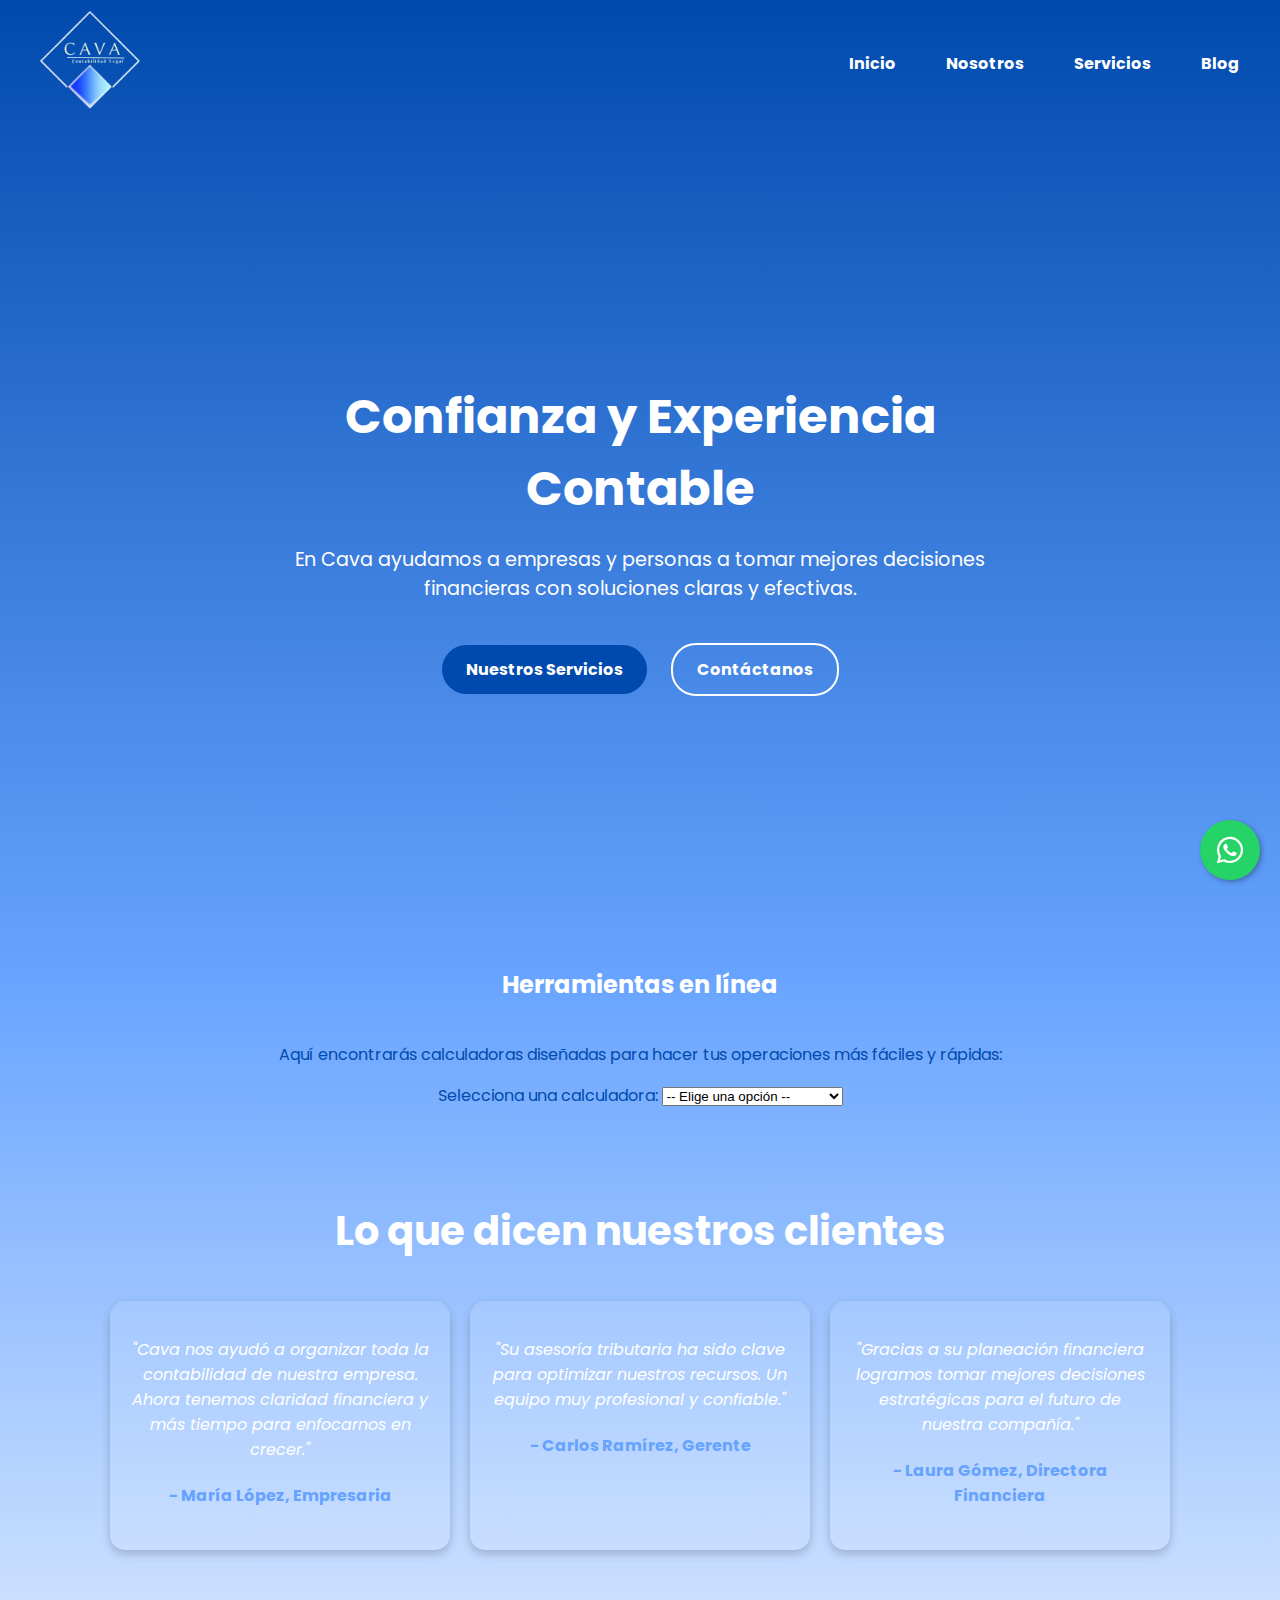
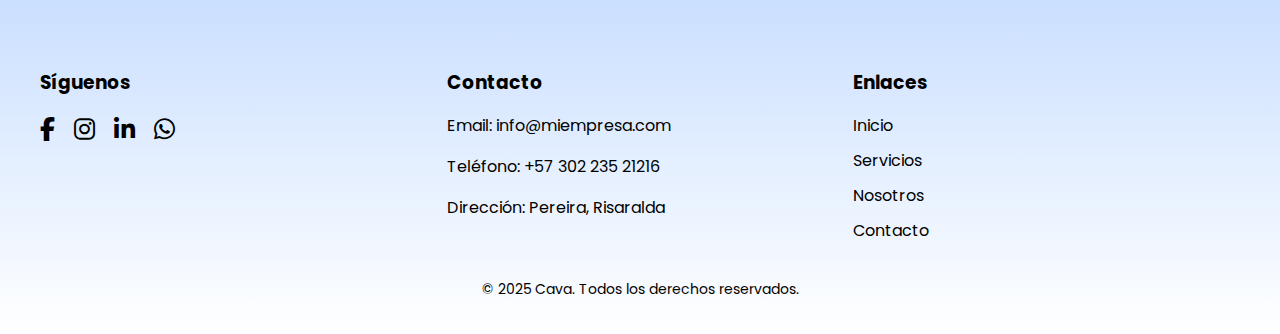
<file: index.html>
<!DOCTYPE html>
<html lang="es">
<head>
    <meta charset="UTF-8">
    <meta name="viewport" content="width=device-width, initial-scale=1.0">
    <title>Cava</title>
    <link rel="stylesheet" href="style_index.css">
    <link rel="stylesheet" href="https://cdnjs.cloudflare.com/ajax/libs/font-awesome/6.4.0/css/all.min.css">
    <link href="https://fonts.googleapis.com/css2?family=Poppins:wght@400;600;700&display=swap" rel="stylesheet">
    <link rel="icon" href="imagenes/favicon.png" type="image/png">
    <meta name="description" content="Cava - Servicios profesionales en [tu área]. Conócenos y contáctanos.">
    <meta name="keywords" content="Cava, servicios, desarrollo, Pereira, Risaralda">
    <meta name="author" content="Cava">
    <meta http-equiv="X-UA-Compatible" content="IE=edge">
</head>
<body>
    <div class="main-content"></div>
 <header class="cabeza">
    <div class="logo">
      <img src="imagenes/logo.jpg" alt="Logo CAVA">
    </div>
    <div class="hamburguesa" id="menu-btn">
      <span></span>
      <span></span>
      <span></span>
    </div>
    <nav>
      <ul id="menu">
        <li><a href="index.html">Inicio</a></li>
        <li><a href="nosotros.html">Nosotros</a></li>
        <li><a href="servicios.html">Servicios</a></li>
        <li><a href="blog.html">Blog</a></li>
      </ul>
    </nav>
  </header>

<section class="hero">
  <div class="hero-content">
    <h1>Confianza y Experiencia Contable</h1>
    <p>En Cava ayudamos a empresas y personas a tomar mejores decisiones financieras con soluciones claras y efectivas.</p>
    <div class="hero-buttons">
      <a href="servicios.html" class="btn">Nuestros Servicios</a>
      <a href="https://wa.me/5730223521216" class="btn btn-secundario">Contáctanos</a>
    </div>
  </div>
</section>

<section class="rete-fuente">
  <h2>Herramientas en línea</h2>
  <p>Aquí encontrarás calculadoras diseñadas para hacer tus operaciones más fáciles y rápidas:</p>

  <label for="herramienta">Selecciona una calculadora:</label>
  <select id="herramienta">
    <option value="">-- Elige una opción --</option>
    <option value="retefuente">Calculadora de Retefuente</option>
    <option value="uvt">Calculadora UVT</option>
    <option value="prima">Calculadora de Prima</option>
  </select>

  <!-- Retefuente -->
  <form id="retefuente" class="calculadora" style="display:none;">
    <h3>Calculadora de Retención en la Fuente</h3>
    <p>Te permite estimar de forma sencilla el valor de la retención en la fuente que se aplica a tu salario o ingresos, ayudándote a planificar mejor tus finanzas.</p>

    <label for="ingreso">Ingrese el valor de su ingreso:</label><br>
    <input type="number" name="ingreso" id="ingreso"><br>

    <label for="deducciones">Deducciones:</label><br>
    <input type="number" name="deducciones" id="deducciones"><br>

    <input type="button" value="Calcular" id="calcular">
    <div id="resultado"></div>
  </form>

  <!-- UVT -->
  <form id="uvt" class="calculadora" style="display:none;">
    <h3>Calculadora UVT</h3>
    <p>Convierte un valor en pesos a Unidades de Valor Tributario (UVT), una herramienta clave para entender y simplificar tus obligaciones tributarias en Colombia.</p>

    <label for="valor">Ingrese un valor en pesos:</label><br>
    <input type="number" id="valor"><br>

    <input type="button" value="Convertir UVT" id="ConvertirUVT">
    <div id="resultado-uvt"></div>
  </form>

  <!-- Prima -->
  <form id="prima" class="calculadora" style="display:none;">
    <h3>Calculadora de Prima</h3>
    <p>Ideal para calcular el valor aproximado de tu prima semestral según los días trabajados y tu salario, dándote una visión clara de este beneficio laboral.</p>

    <label for="salario">Salario mensual:</label><br>
    <input type="number" id="salario"><br>

    <label for="dias">Días trabajados:</label><br>
    <input type="number" id="dias"><br>

    <input type="button" value="Calcular Prima" id="calculoPrima">
    <div id="resultado-prima"></div>
  </form>
</section>

<section class="testimonios">
  <h2>Lo que dicen nuestros clientes</h2>
  <div class="testimonios-contenedor">
    <div class="testimonio">
      <p>"Cava nos ayudó a organizar toda la contabilidad de nuestra empresa. Ahora tenemos claridad financiera y más tiempo para enfocarnos en crecer."</p>
      <h4>- María López, Empresaria</h4>
    </div>
    <div class="testimonio">
      <p>"Su asesoría tributaria ha sido clave para optimizar nuestros recursos. Un equipo muy profesional y confiable."</p>
      <h4>- Carlos Ramírez, Gerente</h4>
    </div>
    <div class="testimonio">
      <p>"Gracias a su planeación financiera logramos tomar mejores decisiones estratégicas para el futuro de nuestra compañía."</p>
      <h4>- Laura Gómez, Directora Financiera</h4>
    </div>
  </div>
</section>

<footer>
  <div class="footer-container">

    <!-- Sección 1: Redes sociales -->
    <div class="footer-section">
      <h3>Síguenos</h3>
      <div class="redes-sociales-footer">
        <a href="https://www.facebook.com/tu_usuario" target="_blank"><i class="fab fa-facebook-f"></i></a>
        <a href="https://www.instagram.com/tu_usuario" target="_blank"><i class="fab fa-instagram"></i></a>
        <a href="https://www.linkedin.com/in/tu_usuario" target="_blank"><i class="fab fa-linkedin-in"></i></a>
        <a href="https://wa.me/5730223521216" target="_blank"><i class="fab fa-whatsapp"></i></a>
      </div>
    </div>

    <!-- Sección 2: Contacto -->
    <div class="footer-section">
      <h3>Contacto</h3>
      <p>Email: info@miempresa.com</p>
      <p>Teléfono: +57 302 235 21216</p>
      <p>Dirección: Pereira, Risaralda</p>
    </div>

    <!-- Sección 3: Enlaces -->
    <div class="footer-section">
      <h3>Enlaces</h3>
      <ul>
        <li><a href="#">Inicio</a></li>
        <li><a href="#">Servicios</a></li>
        <li><a href="#">Nosotros</a></li>
        <li><a href="#">Contacto</a></li>
      </ul>
    </div>

  </div>

  <!-- Footer inferior -->
  <div class="footer-bottom">
    <p>&copy; 2025 Cava. Todos los derechos reservados.</p>
  </div>
</footer>

<a href="https://wa.me/5730223521216" target="_blank" class="whatsapp-float">
    <i class="fab fa-whatsapp"></i>
</a>

<script src="js.js" defer></script>
</body>
</html>
</file>
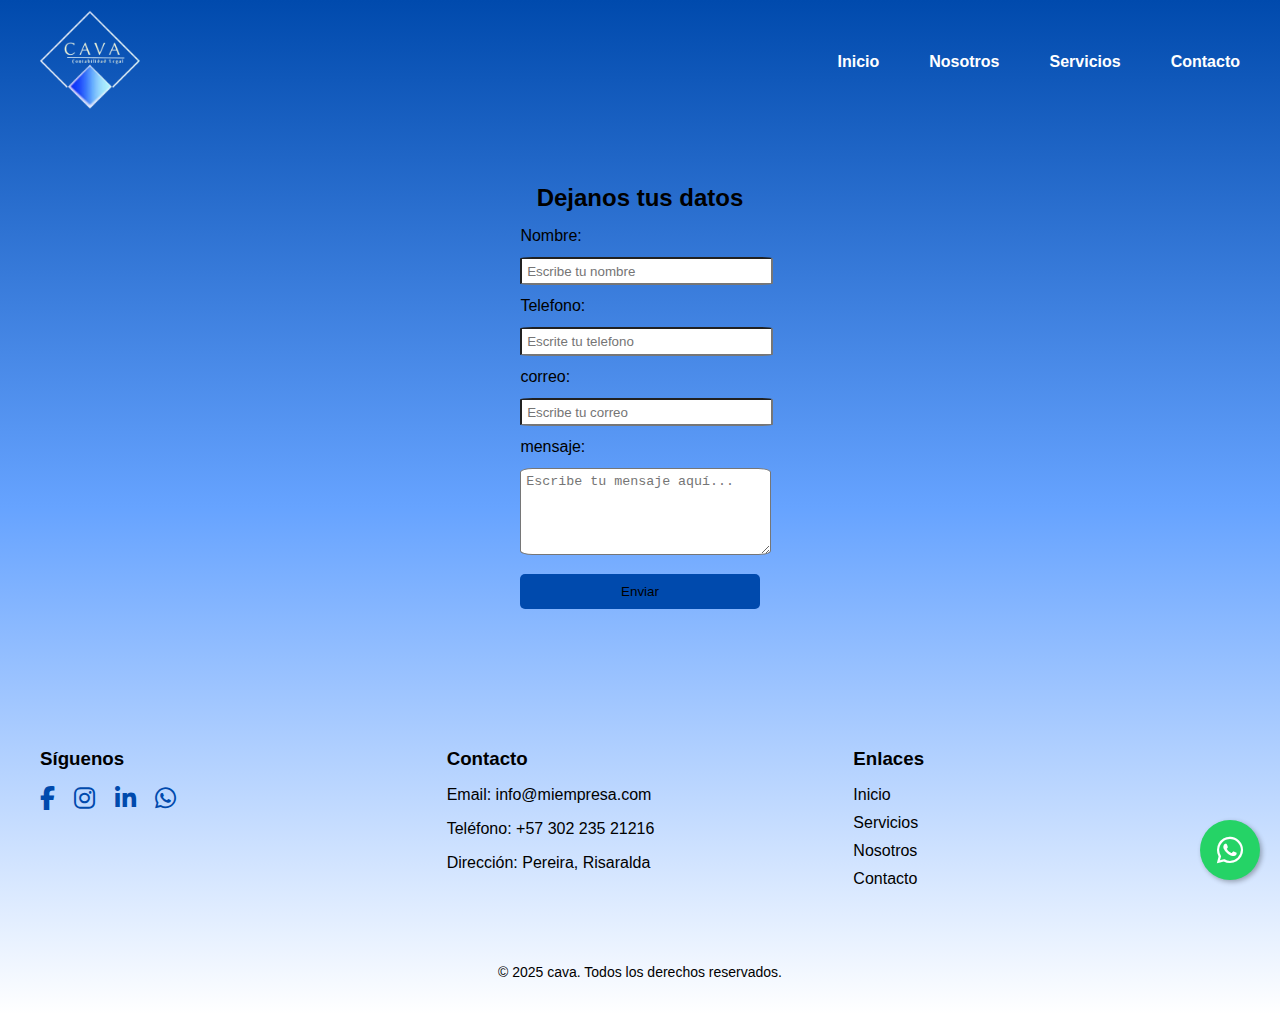
<file: contacto.html>
<!DOCTYPE html>
<html lang="en">
<head>
    <meta charset="UTF-8">
    <meta name="viewport" content="width=device-width, initial-scale=1.0">
    <link rel="stylesheet" href="style.css">
    <link rel="stylesheet" href="https://cdnjs.cloudflare.com/ajax/libs/font-awesome/6.5.0/css/all.min.css">

    <title>Contacto</title>
</head>
<body>
     <div class="main-content"></div>
    <header class="cabeza">
        <div  class="logo">
            <img src="imagenes/logo.jpg" alt="Logo CAVA">
        </div>
         <div class="hamburguesa" id="menu-btn">
        <span></span>
        <span></span>
        <span></span>
    </div>
        <nav>
            <ul id="menu">
                <li><a href="index.html">Inicio</a></li>
                <li><a href="nosotros.html">Nosotros</a></li>
                <li><a href="servicios.html">Servicios</a></li>
                <li><a href="contacto.html">Contacto</a></li>
            </ul>
        </nav>
    </header>
    <section class="formulario">
    <h2>Dejanos tus datos</h2>
    <form action="index.php" method="post">

     <label for="name">Nombre: </label>
    <input type="text" placeholder="Escribe tu nombre" name="nombre" required>
    <br>

        <label for="telefono">Telefono: </label>
        <input type="tel" name="telefono" placeholder="Escrite tu telefono" required>
        <br>


        <label for="correo">correo: </label>
        <input type="email" placeholder="Escribe tu correo" name="correo" required>
        <br>
        <label for="mensaje">mensaje: </label>
         <textarea id="mensaje" name="mensaje" rows="5" placeholder="Escribe tu mensaje aquí..." required></textarea>
        <button type="submit">Enviar</button>
</form>
</section>
<footer>
  <div class="footer-container">

    <!-- Sección 1: Redes sociales -->
    <div class="footer-section">
      <h3>Síguenos</h3>
      <div class="redes-sociales-footer">
        <a href="https://www.facebook.com/tu_usuario" target="_blank"><i class="fab fa-facebook-f"></i></a>
        <a href="https://www.instagram.com/tu_usuario" target="_blank"><i class="fab fa-instagram"></i></a>
        <a href="https://www.linkedin.com/in/tu_usuario" target="_blank"><i class="fab fa-linkedin-in"></i></a>
        <a href="https://wa.me/5730223521216" target="_blank"><i class="fab fa-whatsapp"></i></a>
      </div>
    </div>

    <!-- Sección 2: Contacto -->
    <div class="footer-section">
      <h3>Contacto</h3>
      <p>Email: info@miempresa.com</p>
      <p>Teléfono: +57 302 235 21216</p>
      <p>Dirección: Pereira, Risaralda</p>
    </div>

    <!-- Sección 3: Enlaces -->
    <div class="footer-section">
      <h3>Enlaces</h3>
      <ul>
        <li><a href="#">Inicio</a></li>
        <li><a href="#">Servicios</a></li>
        <li><a href="#">Nosotros</a></li>
        <li><a href="#">Contacto</a></li>
      </ul>
    </div>

  </div>

  <!-- Footer inferior -->
  <div class="footer-bottom">
    <p>&copy; 2025 cava. Todos los derechos reservados.</p>
  </div>
</footer>


    


<a href="https://wa.me/5730223521216" target="_blank" class="whatsapp-float">
    <i class="fab fa-whatsapp"></i>
</a>


    <script src="js.js"></script>

</body>
</html>
</file>
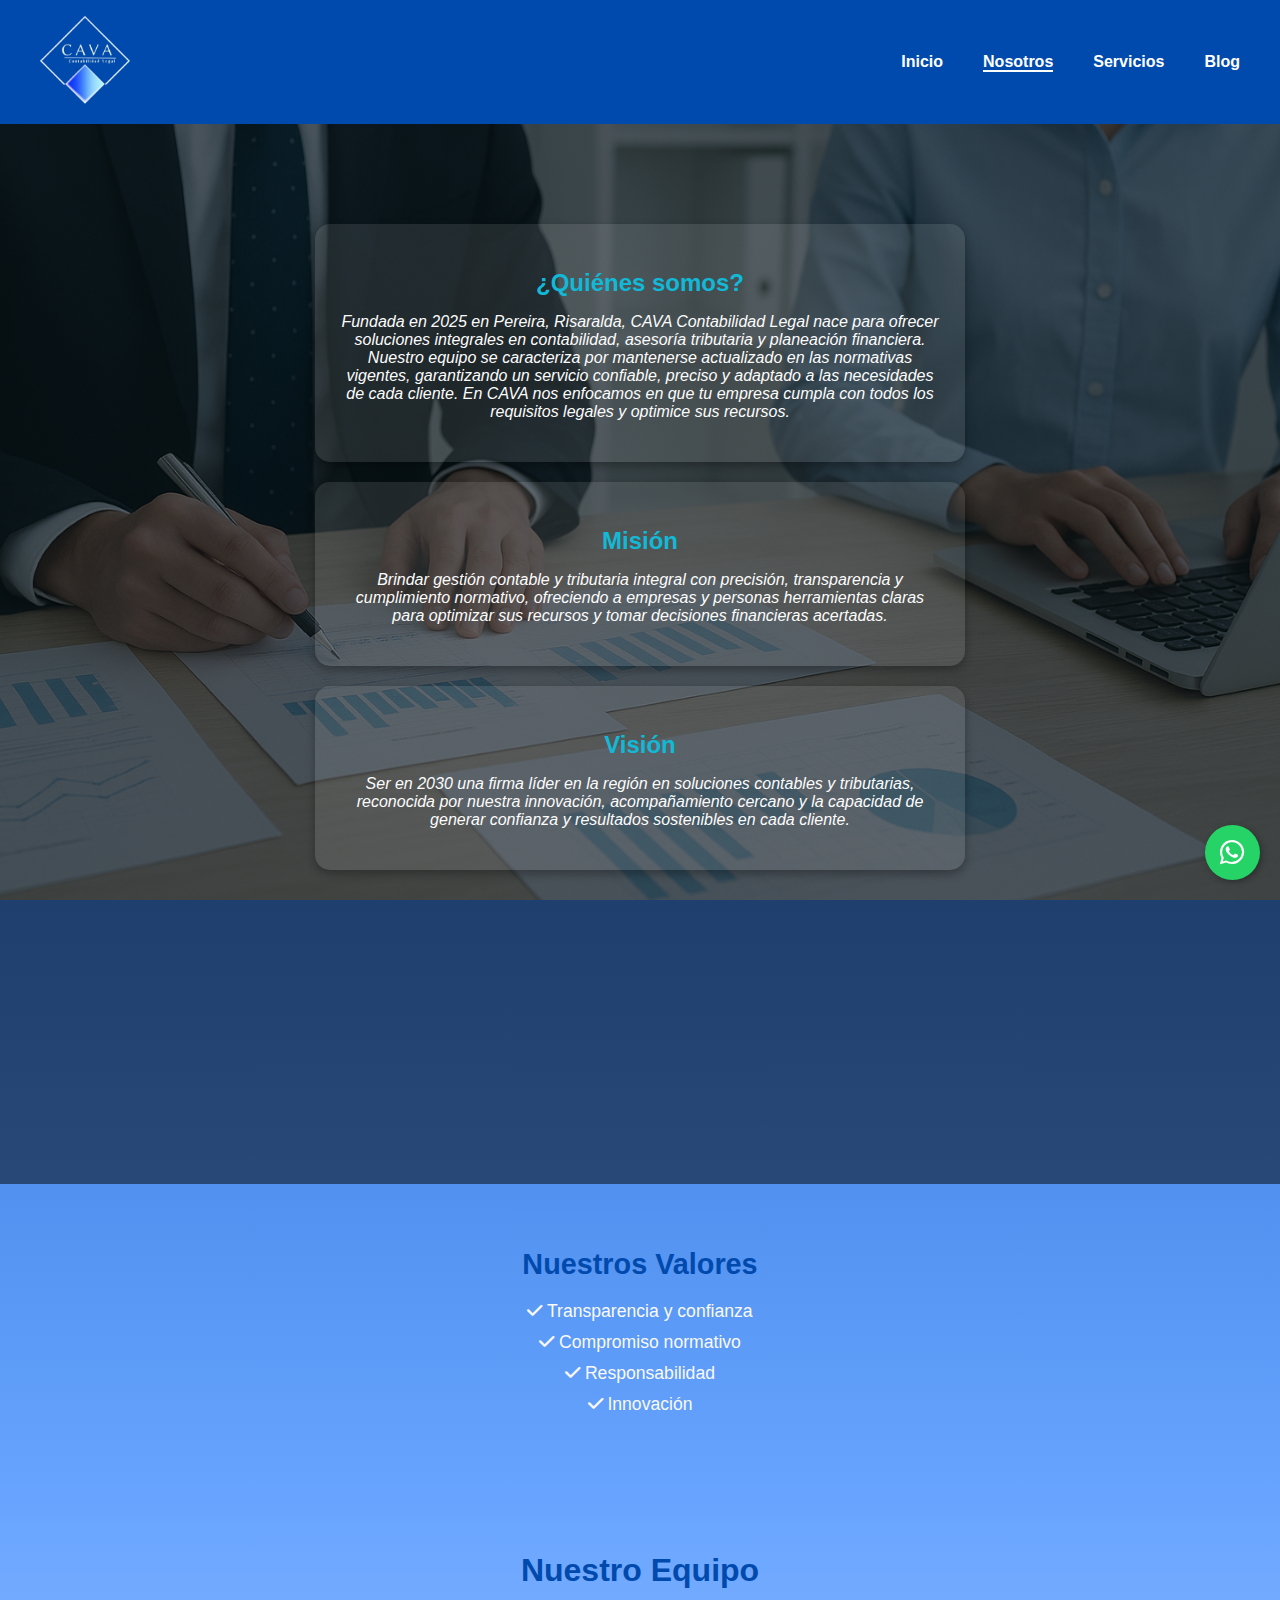
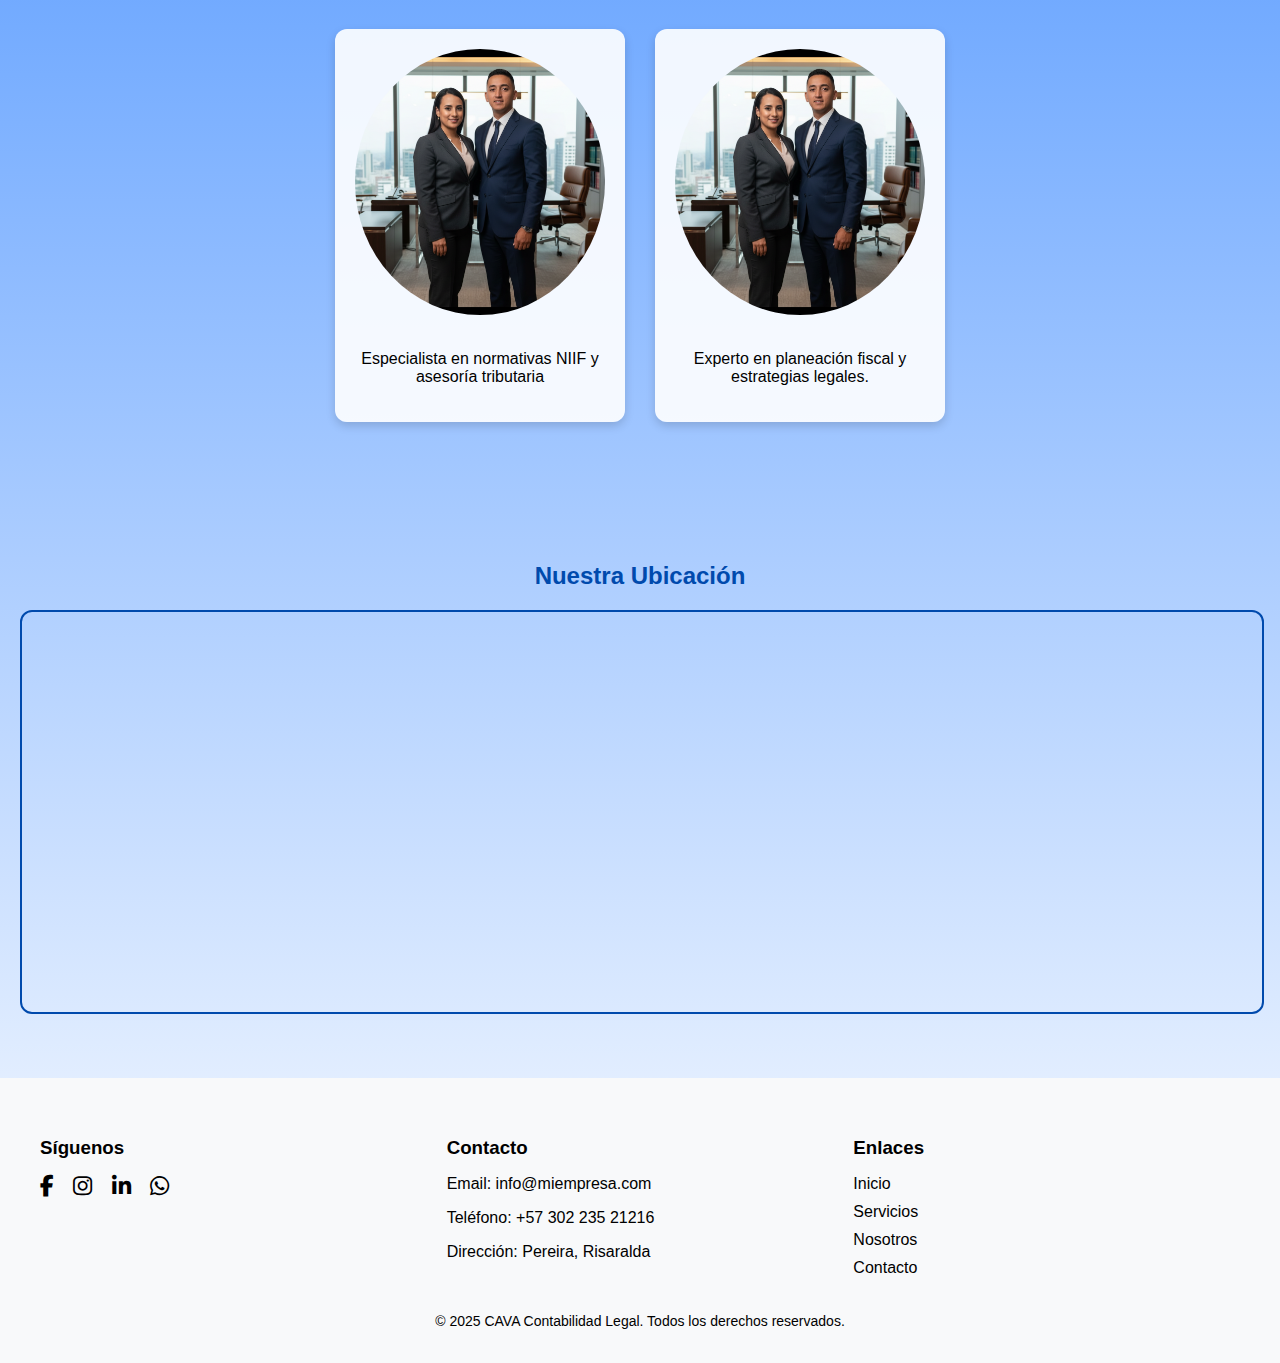
<file: nosotros.html>
<!DOCTYPE html>
<html lang="es">

<head>
  <meta charset="UTF-8">
  <meta name="viewport" content="width=device-width, initial-scale=1.0">
  <title>Nosotros | CAVA Contabilidad Legal</title>
  <meta name="description"
    content="CAVA Contabilidad Legal ofrece soluciones integrales en contabilidad, asesoría tributaria y planeación financiera en Pereira, Risaralda.">
  <meta name="keywords" content="contabilidad, asesoría tributaria, planeación financiera, Pereira, Risaralda">
  <link rel="stylesheet" href="https://cdnjs.cloudflare.com/ajax/libs/font-awesome/6.5.0/css/all.min.css">
  <link rel="stylesheet" href="style_nosotros.css">
</head>

<body id="top">

  <header class="cabeza-nosotros">
    <div class="logo">
      <img src="imagenes/logo.jpg" alt="Logo de CAVA Contabilidad Legal">
    </div>
    <div class="hamburguesa" id="menu-btn">
      <span></span>
      <span></span>
      <span></span>
    </div>
    <nav>
      <ul id="menu">
        <li><a href="index.html">Inicio</a></li>
        <li><a href="nosotros.html" class="activo">Nosotros</a></li>
        <li><a href="servicios.html">Servicios</a></li>
        <li><a href="blog.html">Blog</a></li>
      </ul>
    </nav>
  </header>

  <!-- Quiénes somos, misión y visión -->
  <section class="contenedor nosotros">
    <div class="targ-nosotros">
      <h2>¿Quiénes somos?</h2>
      <p>
        Fundada en 2025 en Pereira, Risaralda, CAVA Contabilidad Legal nace para ofrecer soluciones integrales
        en contabilidad, asesoría tributaria y planeación financiera. Nuestro equipo se caracteriza por
        mantenerse actualizado en las normativas vigentes, garantizando un servicio confiable, preciso y
        adaptado a las necesidades de cada cliente. En CAVA nos enfocamos en que tu empresa cumpla con todos
        los requisitos legales y optimice sus recursos.
      </p>
    </div>

    <div class="targ-nosotros">
      <h2>Misión</h2>
      <p> Brindar gestión contable y tributaria integral con precisión, transparencia y cumplimiento normativo,
        ofreciendo a empresas y personas herramientas claras para optimizar sus recursos y tomar decisiones
        financieras acertadas.</p>
    </div>

    <div class="targ-nosotros">
      <h2>Visión</h2>
      <p>Ser en 2030 una firma líder en la región en soluciones contables y tributarias, reconocida por nuestra
        innovación, acompañamiento cercano y la capacidad de generar confianza y resultados sostenibles en
        cada cliente.</p>
    </div>
  </section>

  <!-- Valores corporativos -->
  <section class="valores">
    <h2>Nuestros Valores</h2>
    <ul>
      <li><i class="fas fa-check"></i> Transparencia y confianza</li>
      <li><i class="fas fa-check"></i> Compromiso normativo</li>
      <li><i class="fas fa-check"></i> Responsabilidad</li>
      <li><i class="fas fa-check"></i> Innovación</li>
    </ul>
  </section>

  <!-- Equipo -->
  <section class="equipo">
    <h1>Nuestro Equipo</h2>
      <div class="cards-equipo">
        <div class="miembro">
          <img class="imagen" src="imagenes/Generated Image September 19, 2025 - 3_53PM.png" alt="Contadores Públicos">
          <p>Especialista en normativas NIIF y asesoría tributaria</p>
        </div>
        <div class="cards-equipo">
          <div class="miembro">
            <img class="imagen" src="imagenes/Generated Image September 19, 2025 - 3_53PM.png"
              alt="Contadores Públicos">
            <p>Experto en planeación fiscal y estrategias legales.</p>
          </div>
  </section>

  <!-- Ubicación -->
  <section class="ubicacion">
    <h2>Nuestra Ubicación</h2>
    <div class="mapa">
      <iframe
        src="https://www.google.com/maps/embed?pb=!1m18!1m12!1m3!1d2852.490734116067!2d-75.726352226894!3d4.789694440883509!2m3!1f0!2f0!3f0!3m2!1i1024!2i768!4f13.1!3m3!1m2!1s0x8e387d84de8b7229%3A0xd505e861820ff36a!2sbarrio%20villa%20del%20carmen%20cuba!5e1!3m2!1ses-419!2sco!4v1755291349074!5m2!1ses-419!2sco"
        allowfullscreen="" loading="lazy" referrerpolicy="no-referrer-when-downgrade"
        title="Ubicación de CAVA Contabilidad Legal en Pereira">
      </iframe>
    </div>
  </section>

  <!-- Footer -->
  <footer>
    <div class="footer-container">
      <div class="footer-section">
        <h3>Síguenos</h3>
        <div class="redes-sociales-footer">
          <a href="https://www.facebook.com/tu_usuario" target="_blank" aria-label="Facebook"><i
              class="fab fa-facebook-f"></i></a>
          <a href="https://www.instagram.com/tu_usuario" target="_blank" aria-label="Instagram"><i
              class="fab fa-instagram"></i></a>
          <a href="https://www.linkedin.com/in/tu_usuario" target="_blank" aria-label="LinkedIn"><i
              class="fab fa-linkedin-in"></i></a>
          <a href="https://wa.me/5730223521216" target="_blank" aria-label="WhatsApp"><i
              class="fab fa-whatsapp"></i></a>
        </div>
      </div>

      <div class="footer-section">
        <h3>Contacto</h3>
        <p>Email: info@miempresa.com</p>
        <p>Teléfono: +57 302 235 21216</p>
        <p>Dirección: Pereira, Risaralda</p>
      </div>

      <div class="footer-section">
        <h3>Enlaces</h3>
        <ul>
          <li><a href="index.html">Inicio</a></li>
          <li><a href="servicios.html">Servicios</a></li>
          <li><a href="nosotros.html">Nosotros</a></li>
          <li><a href="contacto.html">Contacto</a></li>
        </ul>
      </div>
    </div>

    <div class="footer-bottom">
      <p>&copy; 2025 CAVA Contabilidad Legal. Todos los derechos reservados.</p>
    </div>
  </footer>

  <!-- Botón WhatsApp -->
  <a href="https://wa.me/5730223521216" target="_blank" class="whatsapp-float" aria-label="WhatsApp">
    <i class="fab fa-whatsapp"></i>
  </a>

  <!-- Botón subir -->
  <a href="#top" class="btn-subir" aria-label="Subir al inicio">
    <i class="fas fa-arrow-up"></i>
  </a>

  <script src="js.js"></script>
</body>

</html>
</file>
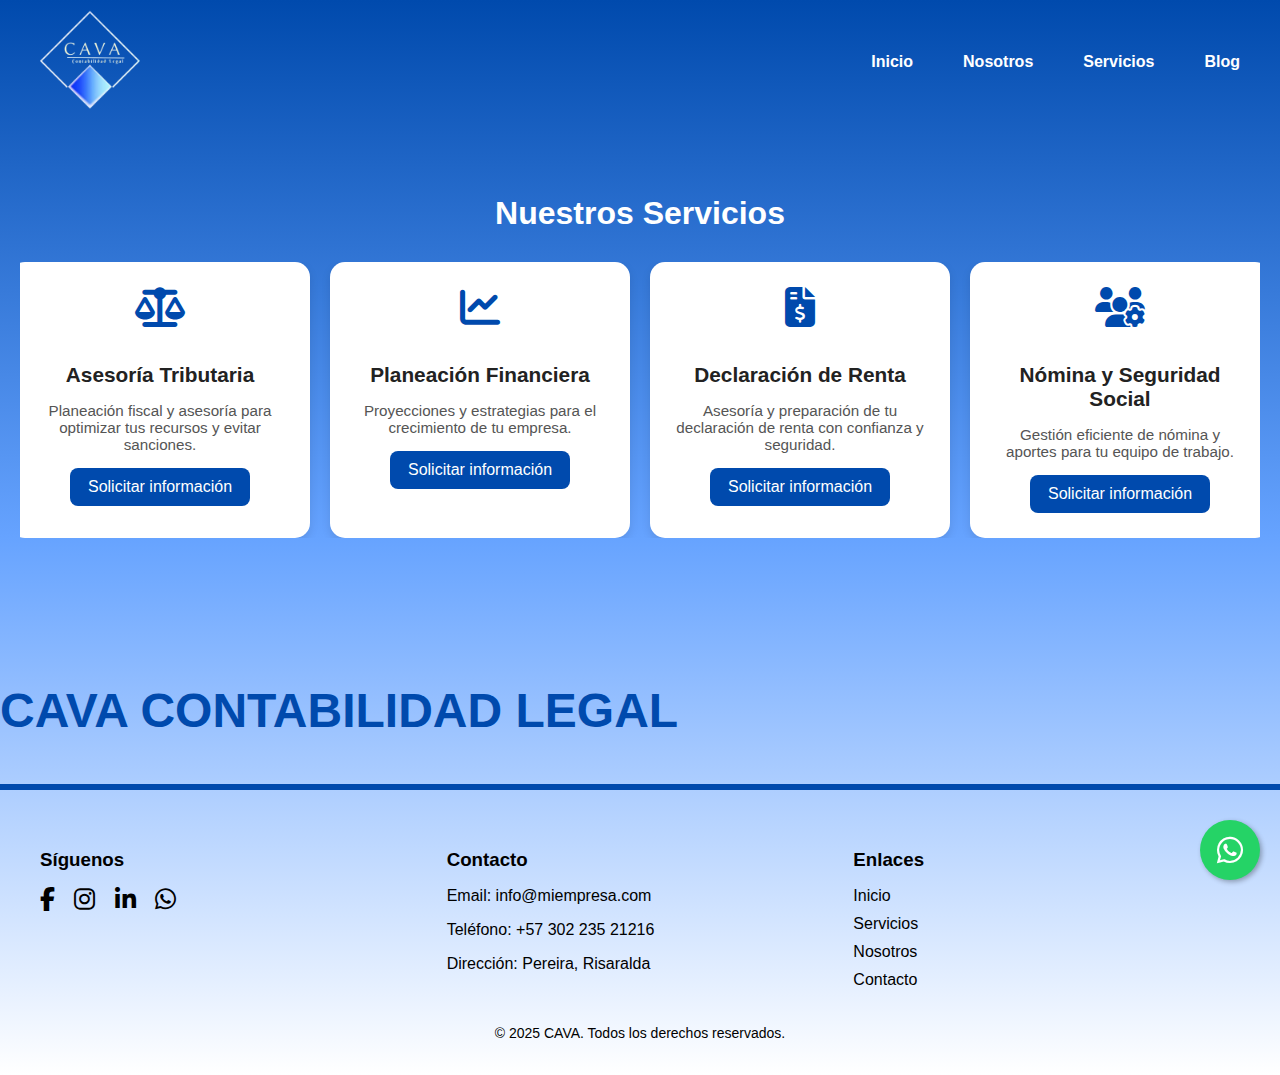
<file: servicios.html>
<!DOCTYPE html>
<html lang="es">
<head>
  <meta charset="UTF-8">
  <meta name="viewport" content="width=device-width, initial-scale=1.0">
  <title>Servicios</title>
  
  <!-- Estilos -->
  <link rel="stylesheet" href="style_servicios.css">
  <link rel="stylesheet" href="https://cdnjs.cloudflare.com/ajax/libs/font-awesome/6.5.0/css/all.min.css">
</head>
<body>
  
  <!-- Header -->
 <header class="cabeza">
    <div class="logo">
      <img src="imagenes/logo.jpg" alt="Logo CAVA">
    </div>
    <div class="hamburguesa" id="menu-btn">
      <span></span>
      <span></span>
      <span></span>
    </div>
    <nav>
      <ul id="menu">
        <li><a href="index.html">Inicio</a></li>
        <li><a href="nosotros.html">Nosotros</a></li>
        <li><a href="servicios.html">Servicios</a></li>
        <li><a href="blog.html">Blog</a></li>
      </ul>
    </nav>
  </header>






 <!-- Servicios -->
<section class="servicios">
  <h1>Nuestros Servicios</h1>
  
  <div class="carrusel">
    <button class="carrusel-btn prev"><i class="fas fa-chevron-left"></i></button>
    
    <div class="carrusel-track">
      <div class="card">
        <i class="fas fa-calculator"></i>
        <h3>Contabilidad</h3>
        <p>Gestión integral de tu contabilidad con precisión y cumplimiento normativo.</p>
        <a href="contacto.html" class="btn-card">Solicitar información</a>
      </div>
      
      <div class="card">
        <i class="fas fa-balance-scale"></i>
        <h3>Asesoría Tributaria</h3>
        <p>Planeación fiscal y asesoría para optimizar tus recursos y evitar sanciones.</p>
        <a href="contacto.html" class="btn-card">Solicitar información</a>
      </div>
      
      <div class="card">
        <i class="fas fa-chart-line"></i>
        <h3>Planeación Financiera</h3>
        <p>Proyecciones y estrategias para el crecimiento de tu empresa.</p>
        <a href="contacto.html" class="btn-card">Solicitar información</a>
      </div>
      
      <div class="card">
        <i class="fas fa-file-invoice-dollar"></i>
        <h3>Declaración de Renta</h3>
        <p>Asesoría y preparación de tu declaración de renta con confianza y seguridad.</p>
        <a href="contacto.html" class="btn-card">Solicitar información</a>
      </div>
  
      <div class="card">
        <i class="fas fa-users-cog"></i>
        <h3>Nómina y Seguridad Social</h3>
        <p>Gestión eficiente de nómina y aportes para tu equipo de trabajo.</p>
        <a href="contacto.html" class="btn-card">Solicitar información</a>
      </div>
      
      <div class="card">
        <i class="fas fa-search-dollar"></i>
        <h3>Auditoría Contable</h3>
        <p>Revisión y análisis detallado para garantizar transparencia y control.</p>
        <a href="contacto.html" class="btn-card">Solicitar información</a>
      </div>
    </div><!-- fin carrusel-track -->

    <button class="carrusel-btn next"><i class="fas fa-chevron-right"></i></button>
  </div>
</section>
<div class="animacion">
  <div class="animacion-container">
    <div class="linea"></div>
    <div class="numeros">
      <span>CAVA CONTABILIDAD LEGAL</span>
    </div>
  </div>
</div>









  <!-- Footer -->
  <footer>
    <div class="footer-container">
      
      <!-- Redes sociales -->
      <div class="footer-section">
        <h3>Síguenos</h3>
        <div class="redes-sociales-footer">
          <a href="https://www.facebook.com/tu_usuario" target="_blank"><i class="fab fa-facebook-f"></i></a>
          <a href="https://www.instagram.com/tu_usuario" target="_blank"><i class="fab fa-instagram"></i></a>
          <a href="https://www.linkedin.com/in/tu_usuario" target="_blank"><i class="fab fa-linkedin-in"></i></a>
          <a href="https://wa.me/5730223521216" target="_blank"><i class="fab fa-whatsapp"></i></a>
        </div>
      </div>
      
      <!-- Contacto -->
      <div class="footer-section">
        <h3>Contacto</h3>
        <p>Email: info@miempresa.com</p>
        <p>Teléfono: +57 302 235 21216</p>
        <p>Dirección: Pereira, Risaralda</p>
      </div>
      
      <!-- Enlaces -->
      <div class="footer-section">
        <h3>Enlaces</h3>
        <ul>
          <li><a href="index.html">Inicio</a></li>
          <li><a href="servicios.html">Servicios</a></li>
          <li><a href="nosotros.html">Nosotros</a></li>
          <li><a href="contacto.html">Contacto</a></li>
        </ul>
      </div>
    </div>
    
    <!-- Footer inferior -->
    <div class="footer-bottom">
      <p>&copy; 2025 CAVA. Todos los derechos reservados.</p>
    </div>
  </footer>

  <!-- WhatsApp flotante -->
  <a href="https://wa.me/5730223521216" target="_blank" class="whatsapp-float">
    <i class="fab fa-whatsapp"></i>
  </a>

  <!-- Script -->
  <script src="js.js"></script>
</body>
</html>
</file>
<file: style_index.css>
/* ========= ESTILOS GLOBALES ========= */
body {
  background: linear-gradient(to top, white, #66a3ff, #004AAD);
  margin: 0;
  font-family: 'Poppins', Arial, sans-serif;
  min-height: 100vh;
  display: flex;
  flex-direction: column;
}

.main-content { flex: 1; }

/* ========= HEADER ========= */
.cabeza {
  display: flex;
  align-items: center;
  justify-content: space-between;
  padding: 10px 40px;
}

header .logo img { height: 100px; }

nav ul {
  list-style: none;
  display: flex;
  justify-content: flex-end;
  margin: 0;
  padding: 0;
  gap: 50px;
}
nav ul li a {
  text-decoration: none;
  font-weight: bold;
  color: #ffffff;
}

/* ========= HERO ========= */
.hero {
  min-height: 80vh;
  display: flex;
  align-items: center;
  justify-content: center;
  text-align: center;
  color: #fff;
  padding: 40px 20px;
}
.hero-content { max-width: 800px; }
.hero h1 { font-size: 3rem; margin-bottom: 20px; }
.hero p { font-size: 1.2rem; margin-bottom: 30px; }

.hero-buttons .btn {
  display: inline-block;
  margin: 10px;
  padding: 12px 24px;
  border-radius: 25px;
  font-weight: bold;
  text-decoration: none;
  transition: all 0.3s;
}
.btn { background: #004AAD; color: #fff; }
.btn:hover { background: #003080; }

.btn-secundario {
  background: transparent;
  border: 2px solid #fff;
  color: #fff;
}
.btn-secundario:hover { background: #fff; color: #004AAD; }

/* ========= RETE FUENTE / HERRAMIENTAS ========= */
.rete-fuente {
  text-align: center;
  color: #004AAD;
}
.rete-fuente h2 {
  display: flex;
  align-items: center;
  justify-content: center;
  text-align: center;
  color: #fff;
  padding: 20px 10px;
}

/* ========= TESTIMONIOS ========= */
.testimonios {
  text-align: center;
  padding: 60px 20px;
  color: #fff;
}
.testimonios h2 {
  font-size: 2.5rem;
  margin-bottom: 40px;
}
.testimonios-contenedor {
  display: flex;
  justify-content: center;
  gap: 20px;
  flex-wrap: wrap;
}
.testimonio {
  background: rgba(255, 255, 255, 0.1);
  border-radius: 15px;
  padding: 20px;
  max-width: 300px;
  box-shadow: 0 4px 10px rgba(0,0,0,0.2);
  transition: transform 0.3s, box-shadow 0.3s;
}
.testimonio:hover {
  transform: translateY(-5px);
  box-shadow: 0 8px 20px rgba(0,0,0,0.3);
}
.testimonio p { font-style: italic; margin-bottom: 15px; }
.testimonio h4 { font-size: 1rem; font-weight: bold; color: #66a3ff; }

/* ========= FOOTER ========= */
footer {
  color: #000;
  padding: 40px 20px 20px 20px;
}
.footer-container {
  display: flex;
  flex-direction: row;
  justify-content: space-between;
  flex-wrap: wrap;
  gap: 20px;
  max-width: 1200px;
  margin: 0 auto;
}
.footer-section {
  text-align: left;
  flex: 1 1 250px;
  min-width: 200px;
}
.footer-section h3 { margin-bottom: 15px; }
.footer-section ul { list-style: none; padding: 0; }
.footer-section ul li { margin-bottom: 10px; }
.footer-section ul li a {
  color: #000;
  text-decoration: none;
  transition: color 0.3s;
}
.footer-section ul li a:hover { color: #004AAD; }
.redes-sociales-footer a {
  color: #000;
  margin-right: 15px;
  font-size: 24px;
  transition: transform 0.3s, color 0.3s;
}
.redes-sociales-footer a:hover {
  transform: scale(1.2);
  color: #004AAD;
}
.footer-bottom {
  text-align: center;
  margin-top: 20px;
  font-size: 14px;
}

/* ========= MAPA ========= */
div iframe {
  width: 100%;
  height: 500px;
  border: solid 2px #004AAD;
  border-radius: 10px;
}

/* ========= BOTÓN WHATSAPP ========= */
.whatsapp-float {
  position: fixed;
  width: 60px;
  height: 60px;
  bottom: 20px;
  right: 20px;
  background-color: #25D366;
  color: white;
  border-radius: 50%;
  text-align: center;
  font-size: 30px;
  box-shadow: 2px 2px 5px rgba(0,0,0,0.3);
  z-index: 100;
  transition: transform 0.3s, box-shadow 0.3s;
}
.whatsapp-float:hover {
  transform: scale(1.1);
  box-shadow: 4px 4px 10px rgba(0,0,0,0.4);
}
.whatsapp-float i { line-height: 60px; }

/* ========= MENÚ HAMBURGUESA ========= */
.hamburguesa {
  display: none;
  flex-direction: column;
  justify-content: space-between;
  width: 30px;
  height: 22px;
  cursor: pointer;
}
.hamburguesa span {
  display: block;
  height: 4px;
  background-color: #fff;
  border-radius: 2px;
}
.hamburguesa.active span:nth-child(1){
  transform: rotate(45deg) translate(5px, 5px);
}
.hamburguesa.active span:nth-child(2){ opacity: 0; }
.hamburguesa.active span:nth-child(3){
  transform: rotate(-45deg) translate(5px, -5px);
}

/* ========= MEDIA QUERIES ========= */
@media (max-width: 992px) {
  nav ul { gap: 20px; }
}
@media (max-width: 768px) {
  header.cabeza {
    flex-direction: column;
    text-align: center;
  }
  nav ul {
    flex-direction: column;
    gap: 15px;
    margin-top: 10px;
    display: none;
  }
  nav ul.active { display: flex; }

  iframe { height: 300px; }

  .footer-container {
    flex-direction: column;
    align-items: center;
    text-align: center;
  }
  .footer-section {
    width: 100%;
    max-width: 400px;
  }

  .hero h1 { font-size: 2rem; }
  .hero p { font-size: 1rem; }
  .hero-buttons .btn {
    padding: 10px 18px;
    font-size: 0.9rem;
  }

  .testimonios h2 { font-size: 2rem; }
  .testimonios-contenedor {
    flex-direction: column;
    align-items: center;
    gap: 25px;
  }
  .testimonio {
    max-width: 90%;
    padding: 15px;
  }

  .hamburguesa { display: flex; }
}
</file>
<file: style.css>
body {
background: linear-gradient(to top, white, #66a3ff, #004AAD);
    margin: 0;
    font-family: Arial, sans-serif;
    min-height: 100vh;
    display: flex;
    flex-direction: column;
    font-family: 'Poppins', sans-serif;

}
.main-content {
    flex: 1; /* Ocupa todo el espacio disponible */
}

.cabeza {
    display: flex;
    align-items: center; 
    justify-content: space-between; 
    padding: 10px 40px;
    gap:unset

}

.cabeza-nosotros{
 display: flex;
   align-items: center; 
   justify-content: space-between; 
   padding: 10px 40px;
   background: rgba(255, 255, 255, 0.2); /* transparente clara */
   backdrop-filter: blur(4px);            /* efecto vidrio sutil */
   border-bottom: 1px solid rgba(255,255,255,0.3); /* línea elegante */
}


header .logo img {
    height: 100px;
}

nav ul {
    list-style: none;
    display: flex;       
    justify-content: flex-end; /* Alínealo a la derecha */
    margin: 0;
    padding: 0;
    gap: 50px; /* Espaciado entre los items */
}

nav ul li a {
    text-decoration: none;
    font-weight: bold;
     color: #ffffff;
    


}
.contenedor {
text-align: center;
  color: #ffffff;
  min-height: 500px; /* ahora crece si el texto es más largo */
  position: relative;
  padding: 100px 20px; /* más espacio arriba y abajo */
  background-image: url("imagenes/ChatGPT\ Image\ 5\ sept\ 2025\,\ 08_00_17\ p.m..png");
  background-size: cover;
  background-position: center center; /* centra mejor la imagen */
  background-attachment: fixed; /* efecto parallax elegante */
  border-radius: solid 2px blue;
}

.contenedor::before {
  content: "";
  position: absolute;
  inset: 0;
  background: rgba(0, 0, 0, 0.5); /* más oscuro que antes */
  z-index: 1;
}

.contenedor .contenido {
  position: relative;
  z-index: 2;
  max-width: 800px; /* controla el ancho del párrafo */
  margin: 0 auto;   /* centra horizontalmente */
}
.contenedor .contenido hr {
  width: 80px;
  height: 4px;
  margin: 20px auto;
  border: none;
  background-color: #66a3ff; /* azul claro de tu paleta */
  border-radius: 2px;
}
div iframe {
  width: 100%;   /* ocupa todo el ancho disponible */
  height: 500px; /* altura fija */
  border: solid 2% #004AAD;
  border-radius: 10px;
  
}
.servicios {
    text-align: center;
    padding: 50px 20px;

}

.servicios h2 {
    margin-bottom: 30px;
    color: #ffffff;
    
}

.cards {
    display: flex;
    justify-content: center;
    gap: 20px;
    flex-wrap: wrap; /* Para que sean responsivas */
}

.card {
    box-shadow: 0 4px 8px rgba(0,0,0,0.1);
    padding: 20px;
    width: 250px;
    border-radius: 10px;
    transition: transform 0.5s ease, box-shadow 0.5s ease;
    background-color: #f9f9f9;
}

/* Animación al pasar el mouse, más suave */
.card:hover {
    animation: rotate-scale-hover s ease-in-out both;
    box-shadow: 0 8px 16px #004AAD;
    border: solid 2px #004AAD;
}

/* Definición de la animación más suave */
@keyframes rotate-scale-hover {
    0% { transform: scale(1) rotate(0deg); }
    50% { transform: scale(1.05) rotate(5deg); }
    100% { transform: scale(1) rotate(0deg); }
}



.card h3 {
    color: #004AAD;
    margin-bottom: 10px;
}

.card p {
    font-size: 14px;
    color: #333;
}
.formulario{
  max-width:500px;
  margin: 20px auto;
  padding: 20px;
}
.formulario h2 {
  text-align: center;
  margin-bottom: 15px;
}
.formulario label {
  display: block;
  margin-top: 5%;

}
.formulario input,
.formulario textarea {
  width: 100%;
  padding: 2%;
  margin-top: 5%;
  border-radius: 5%;

}
.formulario button {
  margin-top: 15px;
  width: 100%;
  padding: 10px;
  background:  #004AAD;
  color: rgb(0, 0, 0);
  border: none;
  border-radius: 5px;
  cursor: pointer;
}
.formulario button:hover {
  background: #000000;
}
@media (max-width: 768px) {
  header.cabeza {
    flex-direction: column;
    text-align: center;
  }

  nav ul {
    flex-direction: column;
    gap: 15px;
    margin-top: 10px;
  }

  .cards {
    flex-direction: column;
    align-items: center;
  }

  iframe {
    height: 300px; /* más pequeño en móvil */
  }

  .formulario {
    width: 90%;
  }
}


footer{
    color: #000000;
    padding: 40px 20px 20px 20px;
    
}

.footer-container{
    display: flex;
    flex-direction: row; /* horizontal, columnas */
    justify-content: space-between; /* espacio entre las columnas */
    flex-wrap: wrap; /* permite que se acomode en móviles */
    gap: 20px; 
    padding: 40px 20px;
    max-width: 1200px;
    margin: 0 auto;
}

/* Cada sección del footer */
.footer-section {
    text-align: left; /* opcional: alinear contenido a la izquierda */
    flex: 1 1 250px; /* ocupa el mismo ancho mínimo de 250px */
    min-width: 200px; 
}

.footer-section h3 {
  margin-bottom: 15px;
}

.footer-section ul {
  list-style: none;
  padding: 0;
}

.footer-section ul li {
  margin-bottom: 10px;
}

.footer-section ul li a {
  color: rgb(0, 0, 0);
  text-decoration: none;
  transition: color 0.3s;
}

.footer-section ul li a:hover {
  color: #004AAD;
}

/* Redes sociales */
.redes-sociales-footer a {
  color: rgb(0, 0, 0);
  margin-right: 15px;
  font-size: 24px;
  transition: transform 0.3s, color 0.3s;
     transform: scale(1.3);
    color: #004AAD;
}

.redes-sociales-footer a:hover {
  transform: scale(1.2);
  color: #004AAD;
}

/* Footer inferior */
.footer-bottom {
  text-align: center;
  margin-top: 20px;
  font-size: 14px;
}

@media (max-width: 768px) {
    .footer-container {
        flex-direction: column; /* columnas se apilan en filas */
        align-items: center;
        text-align: center;
    }

    .footer-section {
        width: 100%;
        max-width: 400px;
    }
}

.hamburguesa{
    display: none; 
    flex-direction: column;
    justify-content: space-between;
    width: 30px;
    height: 22px;
    cursor: pointer;
}
.hamburguesa span{
    display: block;
    height: 4px;
    background-color: #ffffff;
    border-radius: 2px
}
@media(max-width: 768px){
    .hamburguesa{
        display: flex;
    }
    nav ul{
        display: none;
        flex-direction: column;
        gap: 10px;
        text-align: center;
    }
    nav ul.active{
        display: flex;
    }
}


.hamburguesa.active span:nth-child(1){
    transform: rotate(45deg) translate(5px, 5px);
}
.hamburguesa.active span:nth-child(2){
    opacity: 0;
}
.hamburguesa.active span:nth-child(3){
    transform: rotate(-45deg) translate(5px, -5px);
}
@media(max-width: 768px){
    nav ul {
        display: none;
        flex-direction: column;
        gap: 10px;
        text-align: center;
    }
    nav ul.active {
        display: flex;
    }
}
.whatsapp-float {
    position: fixed;
    width: 60px;
    height: 60px;
    bottom: 20px;
    right: 20px;
    background-color: #25D366;
    color: white;
    border-radius: 50%;
    text-align: center;
    font-size: 30px;
    box-shadow: 2px 2px 5px rgba(0,0,0,0.3);
    z-index: 100;
    transition: transform 0.3s, box-shadow 0.3s;
}

.whatsapp-float:hover {
    transform: scale(1.1);
    box-shadow: 4px 4px 10px rgba(0,0,0,0.4);
    overflow:auto;
}

.whatsapp-float i {
    line-height: 60px;
}
/* Media query para pantallas pequeñas */
@media (max-width: 768px) {
  /* HERO */
  .hero h1 {
    font-size: 2rem;
  }

  .hero p {
    font-size: 1rem;
  }

  .hero-buttons .btn {
    padding: 10px 18px;
    font-size: 0.9rem;
  }

  /* TESTIMONIOS */
  .testimonios h2 {
    font-size: 2rem;
  }

  .testimonios-contenedor {
    flex-direction: column; /* de fila a columna */
    align-items: center;    /* centra las tarjetas */
    gap: 25px;
  }

  .testimonio {
    max-width: 90%;  /* que no quede tan angosto */
    padding: 15px;
  }

  .testimonio p {
    font-size: 0.95rem;
  }

  .testimonio h4 {
    font-size: 0.9rem;
  }
}
.hero {
  min-height: 80vh; /* ocupa casi toda la pantalla */
  display: flex;
  align-items: center;
  justify-content: center;
  text-align: center;
  color: #fff;
  padding: 40px 20px;
}

.hero-content {
  max-width: 800px;
}

.hero h1 {
  font-size: 3rem;
  margin-bottom: 20px;
}

.hero p {
  font-size: 1.2rem;
  margin-bottom: 30px;
}

.hero-buttons .btn {
  display: inline-block;
  margin: 10px;
  padding: 12px 24px;
  border-radius: 25px;
  font-weight: bold;
  text-decoration: none;
  transition: all 0.3s;
}

.btn {
  background: #004AAD;
  color: #fff;
}

.btn:hover {
  background: #003080;
}

.btn-secundario {
  background: transparent;
  border: 2px solid #fff;
  color: #fff;
}

.btn-secundario:hover {
  background: #fff;
  color: #004AAD;
}
.testimonios {
  text-align: center;
  padding: 60px 20px;
  color: #fff;
}

.testimonios h2 {
  font-size: 2.5rem;
  margin-bottom: 40px;
  position: relative;
}

.testimonios-contenedor {
  display: flex;
  justify-content: center;
  gap: 20px;
  flex-wrap: wrap; /* se acomoda en móviles */
}

.testimonio {
  background: rgba(255, 255, 255, 0.1); /* efecto transparente elegante */
  border-radius: 15px;
  padding: 20px;
  max-width: 300px;
  box-shadow: 0 4px 10px rgba(0,0,0,0.2);
  transition: transform 0.3s, box-shadow 0.3s;
}

.testimonio:hover {
  transform: translateY(-5px);
  box-shadow: 0 8px 20px rgba(0,0,0,0.3);
}

.testimonio p {
  font-style: italic;
  margin-bottom: 15px;
}

.testimonio h4 {
  font-size: 1rem;
  font-weight: bold;
  color: #66a3ff;
}
.rete-fuente{
  text-align: center;
  color: #004AAD;

}
.rete-fuente h2{
  color: #ffffff;
}
</file>
<file: style_nosotros.css>
/* ========= GLOBALES ========= */
body {
  margin: 0;
  font-family: 'Poppins', Arial, sans-serif;
  background: linear-gradient(to top, white, #66a3ff, #004AAD);
  display: flex;
  flex-direction: column;
  min-height: 100vh;
}
.main-content { flex: 1; }

/* ========= HEADER ========= */
.cabeza-nosotros {
  display: flex;
  align-items: center;
  justify-content: space-between;
  padding: 15px 40px;
  background: #004AAD;
}
.cabeza-nosotros .logo img { height: 90px; }

nav ul {
  list-style: none;
  display: flex;
  gap: 40px;
  margin: 0;
  padding: 0;
}
nav ul li a {
  text-decoration: none;
  font-weight: 600;
  color: #fff;
}
nav ul li a.activo { border-bottom: 2px solid #fff; }

/* ========= NOSOTROS ========= */
.contenedor.nosotros {
  text-align: center;
  color: #ffffff;
  min-height: 100vh;
  position: relative;
  padding: 80px 20px;
  background-image: url("imagenes/ChatGPT Image 5 sept 2025, 08_00_17 p.m..png");
  background-size: cover;
  background-position: center;
  background-attachment: fixed;
}
.contenedor.nosotros::before {
  content: "";
  position: absolute;
  inset: 0;
  background: rgba(0,0,0,0.5);
  z-index: 1;
}
.targ-nosotros {
  position: relative;
  z-index: 2;
  background: rgba(255,255,255,0.1);
  border-radius: 15px;
  padding: 25px;
  max-width: 600px;
  margin: 20px auto;
  box-shadow: 0 4px 10px rgba(0,0,0,0.3);
  transition: transform 0.3s, box-shadow 0.3s;
  text-align: center;
}
.targ-nosotros:hover {
  transform: translateY(-5px);
  box-shadow: 0 8px 20px #004AAD;
}
.targ-nosotros h2 {
  color: #11b9d6;
  margin-bottom: 15px;
  font-size: 1.5rem;
}
.targ-nosotros p { font-style: italic; color: #fcfcfc; }

.valores {
  text-align: center;
  margin: 40px 0;
  color: #f9f9f9;
}
.valores h2 {
  font-size: 1.8rem;
  margin-bottom: 20px;
  color: #004AAD;
}
.valores ul { padding: 0; }
.valores ul li {
  margin: 10px 0;
  font-size: 1.1rem;
}

.ubicacion { color: #004AAD; text-align: center; }

/* ========= EQUIPO ========= */
.equipo {
  text-align: center;
  padding: 60px 20px;
}
.equipo h1 { color: #004AAD; margin-bottom: 40px; }
.cards-equipo {
  display: flex;
  justify-content: center;
  flex-wrap: wrap;
  gap: 30px;
}
.miembro {
  background: rgba(255,255,255,0.9);
  padding: 20px;
  border-radius: 12px;
  max-width: 250px;
  text-align: center;
  box-shadow: 0 4px 10px rgba(0,0,0,0.15);
  transition: transform 0.3s ease, box-shadow 0.3s ease;
}
.miembro:hover {
  transform: translateY(-5px);
  box-shadow: 0 8px 18px rgba(0,0,0,0.25);
}
.imagen {
  width: 100%;
  height: auto;
  border-radius: 50%;
  margin-bottom: 15px;
}

/* ========= UBICACIÓN ========= */
.ubicacion {
  text-align: center;
  padding: 60px 20px;
}
.ubicacion h2 { color: #004AAD; margin-bottom: 20px; }
.mapa iframe {
  width: 100%;
  height: 400px;
  border: 2px solid #004AAD;
  border-radius: 12px;
}

/* ========= FOOTER ========= */
footer {
  background: #f8f9fa;
  padding: 40px 20px 20px 20px;
  color: #000;
}
.footer-container {
  display: flex;
  flex-wrap: wrap;
  justify-content: space-between;
  gap: 20px;
  max-width: 1200px;
  margin: 0 auto;
}
.footer-section {
  flex: 1 1 250px;
  min-width: 200px;
}
.footer-section h3 { margin-bottom: 15px; }
.footer-section ul { list-style: none; padding: 0; }
.footer-section ul li { margin-bottom: 10px; }
.footer-section ul li a {
  text-decoration: none;
  color: #000;
  transition: color 0.3s;
}
.footer-section ul li a:hover { color: #004AAD; }
.redes-sociales-footer a {
  color: #000;
  margin-right: 15px;
  font-size: 22px;
  transition: transform 0.3s, color 0.3s;
}
.redes-sociales-footer a:hover {
  transform: scale(1.2);
  color: #004AAD;
}
.footer-bottom {
  text-align: center;
  margin-top: 20px;
  font-size: 14px;
}

/* ========= BOTÓN WHATSAPP ========= */
.whatsapp-float {
  position: fixed;
  width: 55px;
  height: 55px;
  bottom: 20px;
  right: 20px;
  background-color: #25D366;
  color: white;
  border-radius: 50%;
  text-align: center;
  font-size: 28px;
  box-shadow: 2px 2px 6px rgba(0,0,0,0.3);
  z-index: 100;
  transition: transform 0.3s, box-shadow 0.3s;
}
.whatsapp-float:hover {
  transform: scale(1.1);
  box-shadow: 4px 4px 10px rgba(0,0,0,0.4);
}
.whatsapp-float i { line-height: 55px; }

/* ========= BOTÓN SUBIR ========= */
.btn-subir {
  position: fixed;
  bottom: 90px;
  right: 25px;
  background: #004AAD;
  color: #fff;
  font-size: 22px;
  padding: 12px;
  border-radius: 50%;
  box-shadow: 2px 2px 6px rgba(0,0,0,0.3);
  display: none;
  transition: background 0.3s;
}
.btn-subir:hover { background: #003080; }

/* ========= MENÚ HAMBURGUESA ========= */
.hamburguesa {
  display: none;
  flex-direction: column;
  justify-content: space-between;
  width: 30px;
  height: 22px;
  cursor: pointer;
}
.hamburguesa span {
  display: block;
  height: 4px;
  background-color: #fff;
  border-radius: 2px;
}
.hamburguesa.active span:nth-child(1) {
  transform: rotate(45deg) translate(5px, 5px);
}
.hamburguesa.active span:nth-child(2) { opacity: 0; }
.hamburguesa.active span:nth-child(3) {
  transform: rotate(-45deg) translate(5px, -5px);
}

/* ========= RESPONSIVE ========= */
@media (max-width: 992px) {
  nav ul { gap: 20px; }
}
@media (max-width: 768px) {
  .cabeza-nosotros {
    flex-direction: column;
    text-align: center;
  }
  nav ul {
    flex-direction: column;
    gap: 15px;
    margin-top: 15px;
    display: none;
  }
  nav ul.active { display: flex; }

  .contenedor.nosotros { grid-template-columns: 1fr; }
  .cards-equipo { flex-direction: column; align-items: center; }
  .mapa iframe { height: 300px; }

  .footer-container {
    flex-direction: column;
    text-align: center;
    align-items: center;
  }
  .footer-section { max-width: 400px; }

  .hamburguesa { display: flex; }
}
</file>
<file: style_servicios.css>
/* ========= ESTILOS GLOBALES ========= */
body {
  background: linear-gradient(to top, white, #66a3ff, #004AAD);
  margin: 0;
  font-family: 'Poppins', Arial, sans-serif;
  min-height: 100vh;
  display: flex;
  flex-direction: column;
}

.main-content { flex: 1; }

/* ========= HEADER ========= */
.cabeza {
  display: flex;
  align-items: center;
  justify-content: space-between;
  padding: 10px 40px;
}
header .logo img { height: 100px; }

nav ul {
  list-style: none;
  display: flex;
  justify-content: flex-end;
  margin: 0;
  padding: 0;
  gap: 50px;
}
nav ul li a {
  text-decoration: none;
  font-weight: bold;
  color: #ffffff;
}

/* ========= SERVICIOS ========= */
.servicios {
  text-align: center;
  padding: 50px 20px;
}
.servicios h1 {
  margin-bottom: 30px;
  color: #ffffff;
}

.card {
  background: #fff;
  border-radius: 15px;
  padding: 25px;
  box-shadow: 0 4px 10px rgba(0,0,0,0.1);
  transition: transform 0.3s ease, box-shadow 0.3s ease;
  text-align: center;
  min-width: 250px;
}
.card i {
  font-size: 40px;
  color: #004aad;
  margin-bottom: 15px;
}
.card h3 {
  margin-bottom: 10px;
  font-size: 1.3rem;
  color: #222;
}
.card p {
  color: #555;
  font-size: 0.95rem;
  margin-bottom: 15px;
}
.card:hover {
  transform: translateY(-10px);
  box-shadow: 0 8px 20px rgba(0,0,0,0.2);
}
.btn-card {
  display: inline-block;
  background: #004aad;
  color: #fff;
  padding: 10px 18px;
  border-radius: 8px;
  text-decoration: none;
  transition: background 0.3s ease;
}
.btn-card:hover { background: #003580; }

/* Carrusel */
.carrusel {
  position: relative;
  display: flex;
  align-items: center;
  justify-content: center;
  gap: 15px;
  overflow: hidden;
}
.carrusel-track {
  display: flex;
  gap: 20px;
  transition: transform 0.3s ease-in-out;
}
.carrusel-btn {
  background: rgba(0, 74, 173, 0.8);
  border: none;
  color: #fff;
  font-size: 20px;
  padding: 10px;
  border-radius: 50%;
  cursor: pointer;
  transition: background 0.3s;
}
.carrusel-btn:hover { background: #003080; }

/* ========= FOOTER ========= */
footer {
  color: #000;
  padding: 40px 20px 20px 20px;
}
.footer-container {
  display: flex;
  flex-direction: row;
  justify-content: space-between;
  flex-wrap: wrap;
  gap: 20px;
  max-width: 1200px;
  margin: 0 auto;
}
.footer-section {
  text-align: left;
  flex: 1 1 250px;
  min-width: 200px;
}
.footer-section h3 { margin-bottom: 15px; }
.footer-section ul { list-style: none; padding: 0; }
.footer-section ul li { margin-bottom: 10px; }
.footer-section ul li a {
  color: #000;
  text-decoration: none;
  transition: color 0.3s;
}
.footer-section ul li a:hover { color: #004AAD; }
.redes-sociales-footer a {
  color: #000;
  margin-right: 15px;
  font-size: 24px;
  transition: transform 0.3s, color 0.3s;
}
.redes-sociales-footer a:hover {
  transform: scale(1.2);
  color: #004AAD;
}
.footer-bottom {
  text-align: center;
  margin-top: 20px;
  font-size: 14px;
}

/* ========= BOTÓN WHATSAPP ========= */
.whatsapp-float {
  position: fixed;
  width: 60px;
  height: 60px;
  bottom: 20px;
  right: 20px;
  background-color: #25D366;
  color: white;
  border-radius: 50%;
  text-align: center;
  font-size: 30px;
  box-shadow: 2px 2px 5px rgba(0,0,0,0.3);
  z-index: 100;
  transition: transform 0.3s, box-shadow 0.3s;
}
.whatsapp-float:hover {
  transform: scale(1.1);
  box-shadow: 4px 4px 10px rgba(0,0,0,0.4);
}
.whatsapp-float i { line-height: 60px; }

/* ========= MENÚ HAMBURGUESA ========= */
.hamburguesa {
  display: none;
  flex-direction: column;
  justify-content: space-between;
  width: 30px;
  height: 22px;
  cursor: pointer;
}
.hamburguesa span {
  display: block;
  height: 4px;
  background-color: #fff;
  border-radius: 2px;
}
.hamburguesa.active span:nth-child(1){
  transform: rotate(45deg) translate(5px, 5px);
}
.hamburguesa.active span:nth-child(2){ opacity: 0; }
.hamburguesa.active span:nth-child(3){
  transform: rotate(-45deg) translate(5px, -5px);
}

/* ========= MEDIA QUERIES ========= */
@media (max-width: 992px) {
  nav ul { gap: 20px; }
}
@media (max-width: 768px) {
  header.cabeza {
    flex-direction: column;
    text-align: center;
  }
  nav ul {
    flex-direction: column;
    gap: 15px;
    margin-top: 10px;
    display: none;
  }
  nav ul.active { display: flex; }

  .footer-container {
    flex-direction: column;
    align-items: center;
    text-align: center;
  }
  .footer-section {
    width: 100%;
    max-width: 400px;
  }

  .hamburguesa { display: flex; }
}



/* ========= CONTENEDOR PRINCIPAL ========= */
.animacion-container {
  position: relative;
  width: 100%;
  height: 200px; /* más espacio para el rebote */
  overflow: hidden;

  border-bottom: 2px solid #004aad;
 
}

/* ========= LINEA INFERIOR ========= */
.linea {
  position: absolute;
  bottom: 0;
  left: 0;
  width: 100%;
  height: 4px;
  background: #004aad;
}

/* ========= TEXTO EN MOVIMIENTO ========= */
.numeros {
  display: flex;
  gap: 120px; /* espacio entre repeticiones */
  position: absolute;
  bottom: 50px;
  font-size: 48px;
  font-weight: bold;
  color: #004aad;
  animation: correr 25s linear infinite; /* más lento */
  white-space: nowrap;
}

/* ========= REBOTE INDIVIDUAL ========= */
.numeros span {
  display: inline-block;
  animation: rebote 1s ease-in-out infinite; /* cada letra rebota cada 2s */
}

/* ========= MOVIMIENTO HORIZONTAL ========= */
@keyframes correr {
  0% {
    transform: translateX(100%);
  }
  100% {
    transform: translateX(-100%);
  }
}

/* ========= EFECTO DE REBOTE ========= */
@keyframes rebote {
  0%, 100% {
    transform: translateY(0);
  }
  25% {
    transform: translateY(-20px);
  }
  50% {
    transform: translateY(0);
  }
  75% {
    transform: translateY(-10px);
  }
}
</file>
